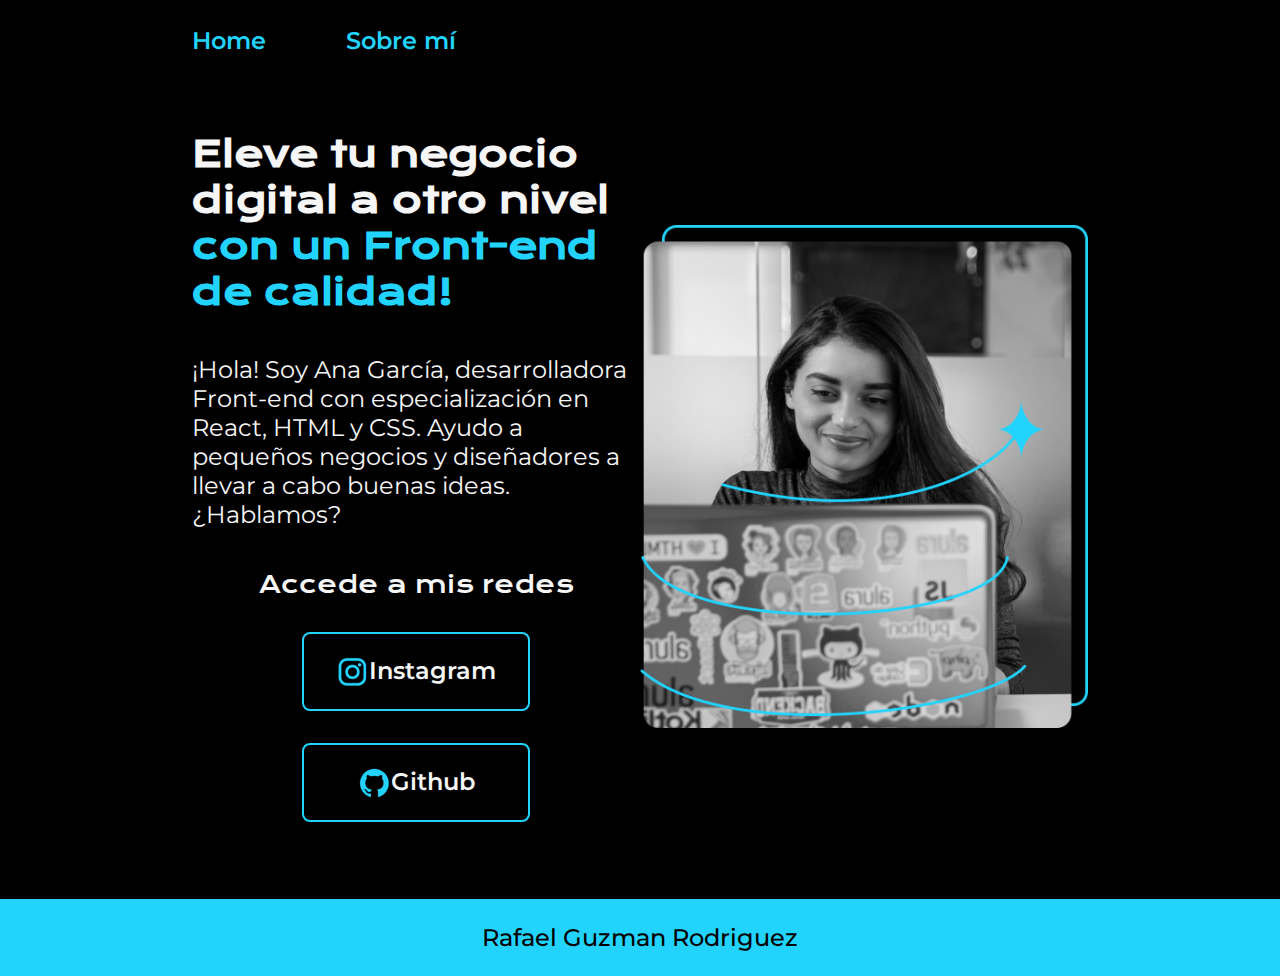
<file: index.html>
<!DOCTYPE html>
<html lang="en">
<head>
    <meta charset="UTF-8">
    <meta name="viewport" content="width=device-width, initial-scale=1.0">
    <title>portafolio</title>
    <link rel="stylesheet" href="./styles/style.css">
</head> 
<body>
    <header class="header">
        <nav class="header_menu">
            <a class="header_menu_link" href="index.html">Home</a>
            <a class="header_menu_link" href="about.html">Sobre mí</a>
        </nav>
    </header>
    <main class="presentacion">
        <section class="presentacion_contemido">
            <h1 class="presentacion_contemido_titulo">Eleve tu negocio digital a otro nivel <strong class="titulo-destaque">
                con un Front-end de calidad!</strong> </h1>
            <p class="presentacion_contemido_texto">
                ¡Hola! Soy Ana García, desarrolladora Front-end con 
                especialización en React, HTML y CSS. Ayudo a pequeños
                negocios y diseñadores a llevar a cabo buenas ideas. ¿Hablamos?
            </p>
            <div class="presentacion_enlaces">
                <h2 class="presentacion_enlaces_subtitulo">Accede  a mis redes </h2>
                <a class="presentacion_enlaces_link" href="https://www.instagram.com/">
                    <img src="./assets/instagram.png">      
                    Instagram</a>
                <a class="presentacion_enlaces_link" href="https://Github.com/">
                    <img src="./assets/github.png"> 
                    Github</a>
            </div>
        </section>
        <img class="presentacion_img" src="./assets/Imagem.png" alt="Imagen de Ana Garcia">
    </main>    
    <footer class="footer">
        <p>Rafael Guzman Rodriguez</p>
    </footer>
</body>
</html>
</file>
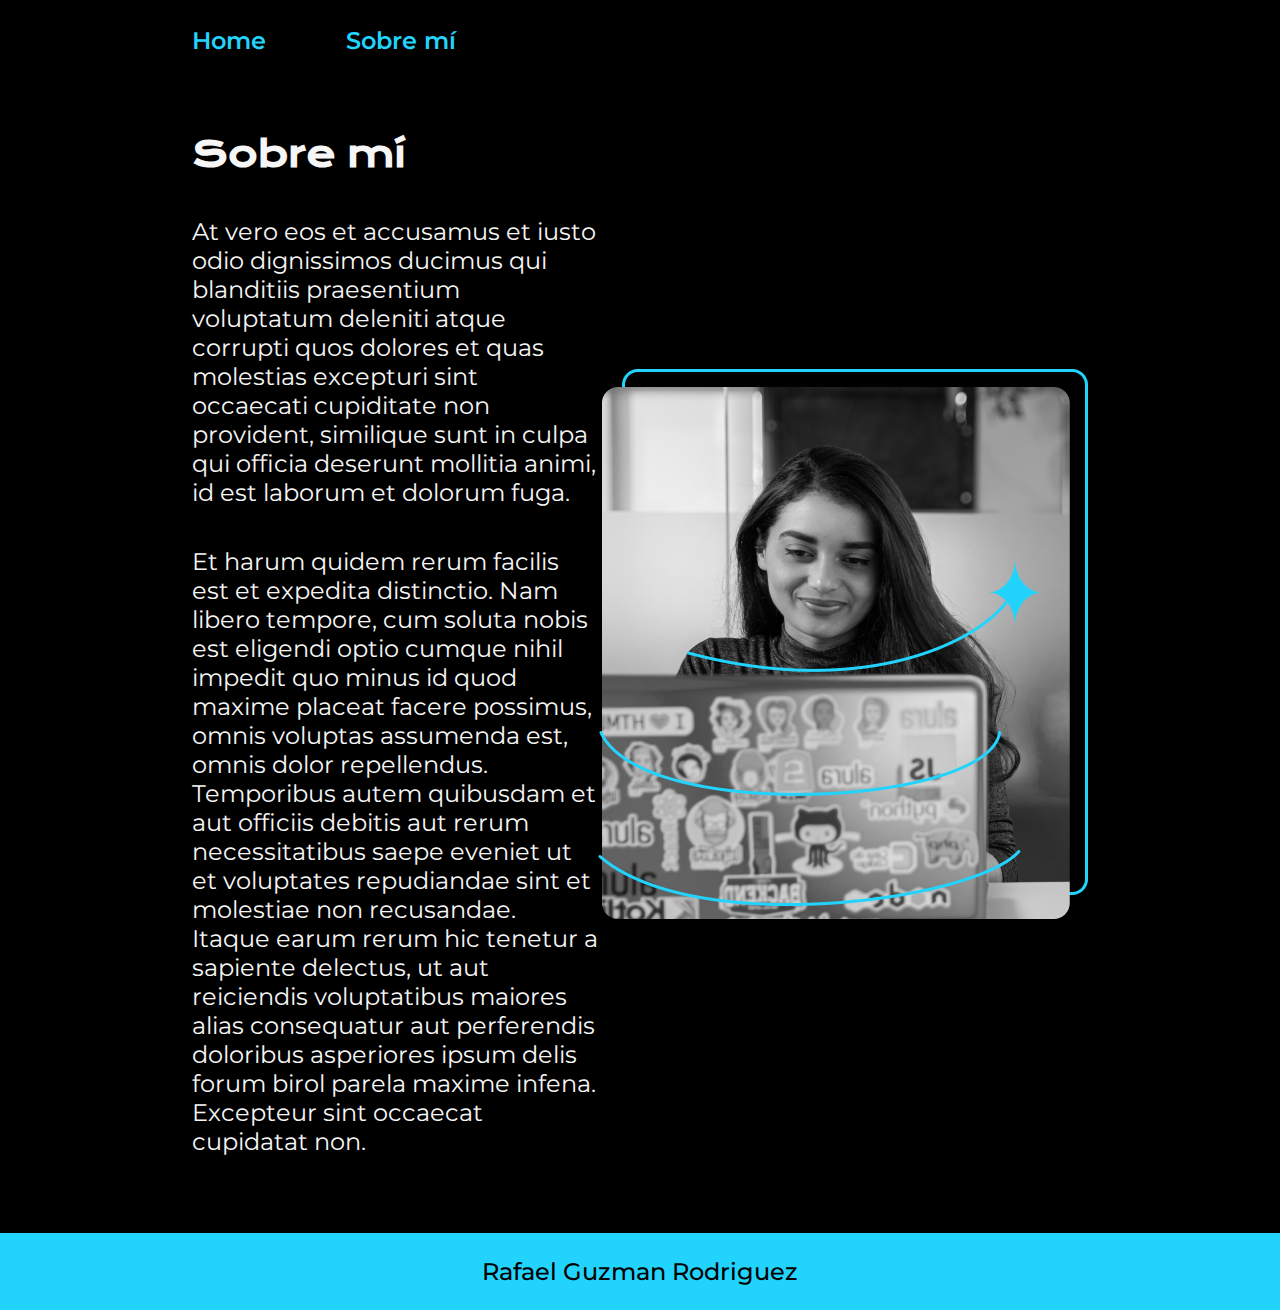
<file: about.html>
<!DOCTYPE html>
<html lang="es">
<head>
    <meta charset="UTF-8">
    <meta name="viewport" content="width=device-width, initial-scale=1.0">
    <title>Sobre mí</title>
    <link rel="stylesheet" href="./styles/style.css">
</head>
<body>
    <header class="header">
        <nav class="header_menu">
            <a class="header_menu_link" href="index.html">Home</a>
            <a class="header_menu_link" href="about.html">Sobre mí</a>
        </nav>
    </header>
    <main class="presentacion">
        <section class="presentacion_contemido">
            <h1 class="presentacion_contemido_titulo"> Sobre mí</h1>
            <P class="presentacion_contemido_texto">At vero eos et accusamus et iusto odio dignissimos ducimus qui blanditiis
                 praesentium voluptatum deleniti atque corrupti quos dolores et quas molestias
                  excepturi sint occaecati cupiditate non provident, similique sunt in culpa qui
                   officia deserunt mollitia animi, id est laborum et dolorum fuga.</P>
            <P class="presentacion_contemido_texto">Et harum quidem rerum facilis est et expedita distinctio. 
                Nam libero tempore, cum soluta nobis est eligendi optio cumque nihil 
                impedit quo minus id quod maxime placeat facere possimus, omnis voluptas assumenda
                 est, omnis dolor repellendus. Temporibus autem quibusdam et aut officiis debitis aut
                  rerum necessitatibus saepe eveniet ut et voluptates repudiandae sint et molestiae
                   non recusandae. Itaque earum rerum hic tenetur a sapiente delectus, ut aut reiciendis
                    voluptatibus maiores alias consequatur aut perferendis doloribus asperiores ipsum
                     delis forum birol parela maxime infena.
                 Excepteur sint occaecat cupidatat non.</P>
        </section>
        <img src="./assets/Imagem.png" alt="Imagen de Ana Garcia">
    </main>
    <footer class="footer">
        <p>Rafael Guzman Rodriguez</p>
    </footer>
</body>
</html>
</file>
<file: styles/style.css>
@import url('https://fonts.googleapis.com/css2?family=Krona+One&family=Montserrat:ital,wght@0,100..900;1,100..900&display=swap');

:root{
    --color-primario:#000000;
    --color-secundario:#f6f6f6;
    --color-terciaio:#22D4FD;
    --color-four:#272727;

    --fuente-montserrat:"Montserrat", sans-serif;
    --fuente-krona:"Krona One", sans-serif;
    --tamano-fuente:1.5rem;
    --tamano-fuente-titulo:2.25rem;/*el rem correspode a 16px*/
}

*{/*cuando solo sepone asterisco nos funciana todo el css */
    padding:0;
    margin: 0;
}


body{
    background-color: var(--color-primario);
    color:var(--color-secundario);
    box-sizing: border-box;
}

.header{
    padding: 2% 0% 0% 15%;
}

.header_menu{
    display: flex;
    gap: 80px;/*espcacio entre los cuadros de texto "p"*/
}

.header_menu_link{
    font-family:var(--fuente-montserrat);
    font-size: var(--tamano-fuente);
    color: var(--color-terciaio);
    font-weight: 600;
    text-decoration: none;/*conto quitamos la lineas de abojo de los hiberbinculos*/
}

.presentacion{
    display: flex;
    align-items: center;
    margin: 6% 15%;
    justify-content: space-between;/*espacio entre los cuadros */
}

.presentacion_contemido{
    width: 50%;
    display: flex;
    flex-direction: column;
    gap: 40px;
}

.presentacion_contemido_titulo{
    font-size: var(--tamano-fuente-titulo);
    font-family: var(--fuente-krona);
}
.titulo-destaque{
    color:var(--color-terciaio);

}

.presentacion_contemido_texto{
    font-size: var(--tamano-fuente);
    font-family:var(--fuente-montserrat);
}

.presentacion_enlaces{
    display: flex;
    justify-content: space-between;
    flex-direction: column; /*Posicionamieno item en en columna por defecto esta en fila */
    align-items: center; /*se usa cuando esta en en coluna */
    gap: 32px; /*agrega espacios iguales entre cada cuadrado*/
}

.presentacion_enlaces_link{
    width: 50%;
    text-align: center;
    padding: 21.5px 0;
    border-radius: 8px;
    font-family: var(--fuente-montserrat);
    font-size: var(--tamano-fuente);
    font-weight: 600;
    text-decoration: none;
    color: var(--color-secundario);
    border: 2px solid var(--color-terciaio);/* primro el grosor, forma y color */
    display: flex;
    justify-content: center ;/*funciona por que esta en el ese orizontal */
}

.presentacion_enlaces_subtitulo{
    font-family:'krona One',sans serif;
    font-size: var(--tamano-fuente);
    font-weight: 400;
}

.presentacion_enlaces_link:hover{
    background-color:var(--color-four);
}

.presentacion_img{
    width: 50%;/*con esto definimos el tamano respecto a pantalla*/
    
}

.footer{
    background-color: var(--color-terciaio);
    padding: 24px;
    color: var(--color-primario);
    text-align: center;/*sirve para dar la orientacion a las textos */
    font-family:var(--fuente-montserrat);
    font-size: var(--tamano-fuente);/*tamañano de la letra*/
    font-weight: 500;/*forma de la negrilla*/
}


@media(max-width:1200px){/*compartamiento de la pantalla cuando disminuye el tamaño*/

    .header{
        padding: 10% ;
    }

    .header_menu{
        justify-content: center;
    }

    .presentacion{
        flex-direction: column-reverse;/* con esto le damos la forma de columna 
        pero tambien reverse cambio las cosas que estan arriba abojo */
        padding: 5%;
       margin: 0%;
        
    }

    .presentacion_contemido{
        width: auto;
    }
}
</file>
